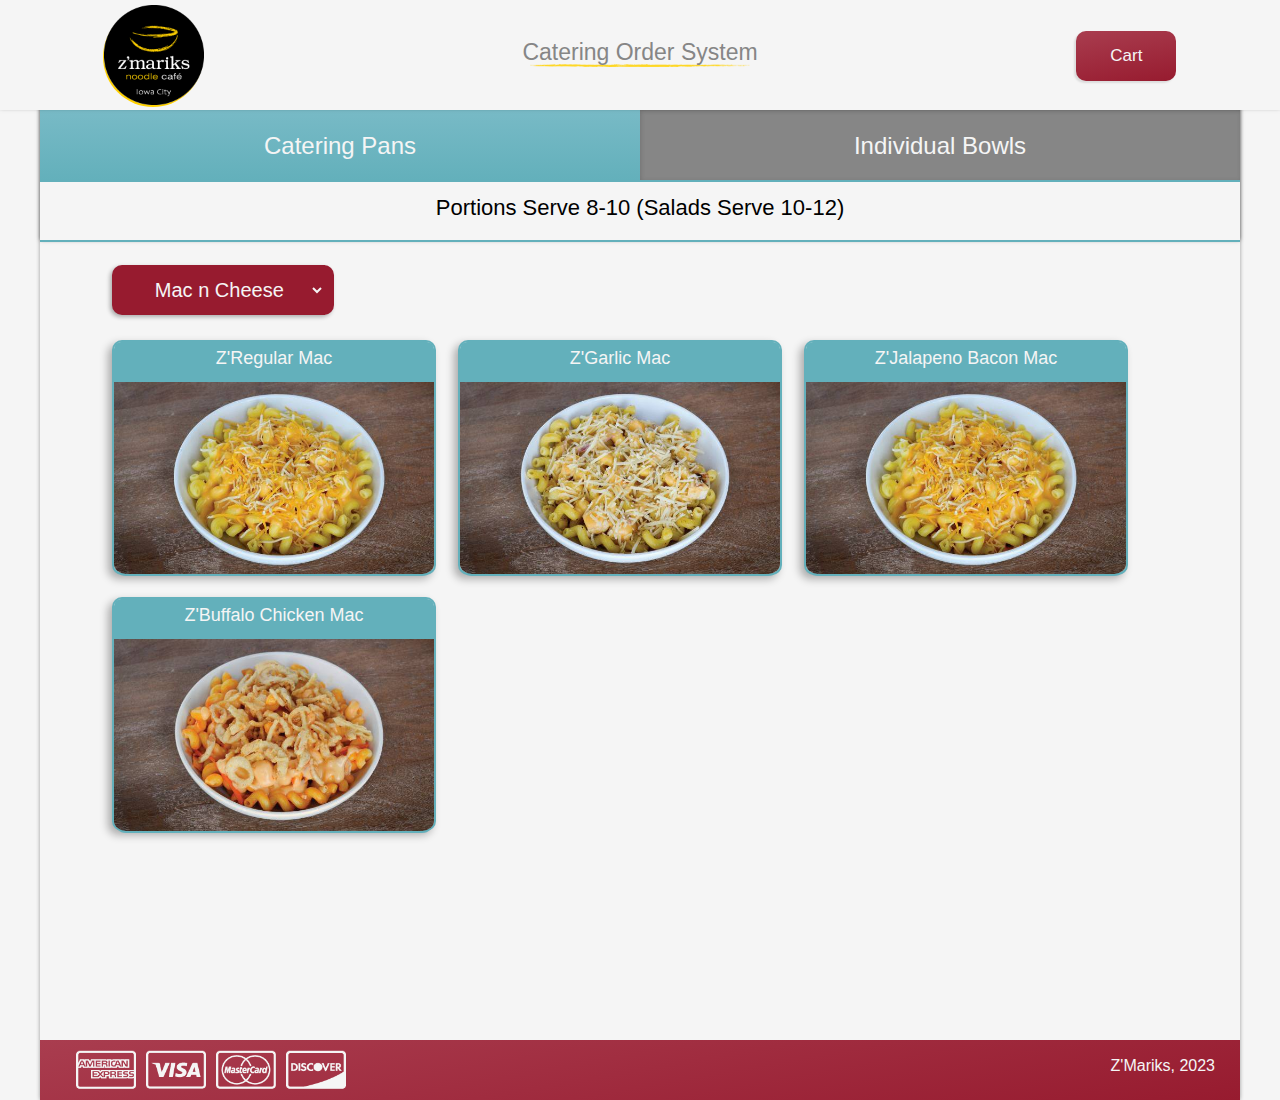
<file: pages/index.html>
<!DOCTYPE html>
<html lang="en">
<head>
    <meta charset="UTF-8">
    <meta http-equiv="X-UA-Compatible" content="IE=edge">
    <meta name="viewport" content="width=device-width, initial-scale=1.0">
    <title>Z'Mariks</title>
    <link rel="stylesheet" type="text/css" href="zmenu.css" />
</head>
<body>
    <div id="loadingScreen">
        <img src="assets/static/cavatappi.png" id="loadingNoodle">
    </div>
    
    <div class="mainHeader">
        <div id="logoShadow"></div>
        <img src="assets/static/zmarik-logo.png" id="zLogo">
        <img src="assets/static/paint.png" class="paintHeader">
        <h1 id="pageTitle">Catering Order System</h1>
        <button type="button" class="cart" id="cart">Cart</button>
    </div>

    <div id="popUpBack">
    </div>
    <div id="popUp">
        <p id="brotein">Would You Like to Add a Protein?</p>
        <select name="protein" value=none1 id="broteinDrop">
            <option class="broteinItem" value="none1">No Thanks</option>
            <option class="broteinItem" value=" with Chicken">Chicken</option>
            <option class="broteinItem" value=" with Tofu">Tofu</option>
            <option class="broteinItem" value=" with Shrimp">Shrimp</option>
            <option class="broteinItem" value=" with Meatballs">Meatballs</option>
            <option class="broteinItem" value=" with Bacon">Bacon</option>
            <option class="broteinItem" value=" with Gyro Meat">Gyro Meat</option>
        </select>
        <p id="showPrice1">+12.00</p>
        <p id="addInLabel">Any Additional Ingredients?</p>
        <div id="derp">
            <select name="addIns" value="none" class="addIns">
                <option class="addIn" value="none">No Thanks</option>
                <option class="foo" value="foo" disabled>Vegetable Options</option>
                <option class="addIn" value="Broccoli">Broccoli</option>
                <option class="addIn" value="Cabbage">Cabbage</option>
                <option class="addIn" value="Carrots" >Carrots</option>
                <option class="addIn" value="Cucumber">Cucumber</option>
                <option class="addIn" value="Diced Green Pepper">Diced Green Pepper</option>
                <option class="addIn" value="Green Onion">Green Onion</option>
                <option class="addIn" value="Jalapeno">Jalapeno</option>
                <option class="addIn" value="Mushrooms">Mushrooms</option>
                <option class="addIn" value="Red/Green Pepper Blend">Red/Green Pepper Blend</option>
                <option class="addIn" value="Red Cabbage">Red Cabbage</option>
                <option class="addIn" value="Red Onion">Red Onion</option>
                <option class="addIn" value="Snap Peas">Snap Peas</option>
                <option class="addIn" value="Tomato">Tomato</option>
                <option class="addIn" value="Zucchini">Zucchini</option>
                <option class="foo" value="foo" disabled>Cheese Options</option>
                <option class="addIn" value="Romano Cheese">Blue</option>
                <option class="addIn" value="Cheddar Cheese">Cheddar</option>
                <option class="addIn" value="Feta Cheese">Feta</option>
                <option class="addIn" value="Blue Cheese">Romano</option>
            </select>
            <p class="showPrice">5.00/each</p>
        </div>
        <button type="button" id="addIng"><img id="plusImg" src='assets/static/plusIcon.png'></button>
        <p id="mods">Special Requests?</p>
        <textarea type="textarea" id="mod" placeholder='i.e. (NO Carrot, Peanut Allergy)'></textarea>
        <p id="qtys">QTY</p>
        <input type="number" id="qty" value="1">
        <button type="button" id="contCart">Continue</button>
    </div>
    <div id="popUp2">
        <p id="brotein2">Which Protein?</p>
        <select name="protein2" value=Chicken id="broteinDrop2">
            <option class="broteinItem" value="Chicken">Chicken</option>
            <option class="broteinItem" value="Tofu">Tofu</option>
            <option class="broteinItem" value="Shrimp">Shrimp</option>
            <option class="broteinItem" value="Bacon">Bacon</option>
            <option class="broteinItem" value="Gyro Meat">Gyro Meat</option>
        </select>
        <p id="qtys2">QTY</p>
        <input type="number" id="qty2" value="1">
        <button type="button" id="contCartP">Continue</button>
    </div>
    <div id="popUp3">
        <p id="brotein3">Which Veggie?</p>
        <select name="protein2" value=Chicken id="broteinDrop3">
            <option class="broteinItem" value="Broccoli">Broccoli</option>
            <option class="broteinItem" value="Cabbage">Cabbage</option>
            <option class="broteinItem" value="Carrots">Carrots</option>
            <option class="broteinItem" value="Cucumber">Cucumber</option>
            <option class="broteinItem" value="Diced Green Pepper">Diced Green Pepper</option>
            <option class="broteinItem" value="Green Onion">Green Onion</option>
            <option class="broteinItem" value="Jalapeno">Jalapeno</option>
            <option class="broteinItem" value="Mushrooms">Mushrooms</option>
            <option class="broteinItem" value="Red/Green Pepper Blend">Red/Green Pepper Blend</option>
            <option class="broteinItem" value="Red Cabbage">Red Cabbage</option>
            <option class="broteinItem" value="Red Onion">Red Onion</option>
            <option class="broteinItem" value="Snap Peas">Snap Peas</option>
            <option class="broteinItem" value="Tomato">Tomato</option>
            <option class="broteinItem" value="Zucchini">Zucchini</option>
        </select>
        <p id="qtys3">QTY</p>
        <input type="number" id="qty3" value="1">
        <button type="button" id="contCartV">Continue</button>
    </div>
    

    <div id="pageWrapper">
    <div class="menuTabs home">
        <button type="button" class="menuSelect" id="catSelect">Catering Pans</button>
        <button type="button" class="menuSelect" id="bowlSelect">Individual Bowls</button>
        <p id="menuFeed">Portions Serve 8-10 (Salads Serve 10-12)</p>
        <p id="menuFeed1">Minimum $150 Total On Individual Bowl Orders</p>
    </div>

    <div class="productHeader">
        <!-- <label for="itemTypeCAT">Select Item Category</label> -->
        <select name="itemsCAT" value="macBowlz" class="itemTypeCAT" style="display: block">
            <option class="selectDrop" value="macBowlz">Mac n Cheese</option>
            <option class="selectDrop" value="noodleBowlz">Noodles</option>
            <option class="selectDrop" value="riceBowlz">Rice</option>
            <option class="selectDrop" value="saladBowlz">Salad</option>
            <option class="selectDrop" value="sides">Sides</option>
            <option class="selectDrop" value="dessert">Dessert</option>
        </select>
    </div>

    <div class="macWrapper">

        <div class="product">
            <p>Z'Regular Mac</p>
            <div class="cartDesc">Cavitappi pasta smothered in our trademark blend of melted cheeses, finished with cheddar jack cheese.</div>
            <button type="button" class="addCart" value="40.00Z'Regular Mac Pan">Add to Cart&#8230$40</button>
            <img src="assets/static/menuPhotos/macBowlz/mac.jpg" class="itemPhoto">
        </div>
        <div class="product">
            <p>Z'Garlic Mac</p>
            <div class="cartDesc">Chicken sautéed with garlic and red onion, finished with romano cheese.</div>
            <button type="button" class="addCart" value="49.00Z'Garlic Mac Pan">Add to Cart&#8230$49</button>
            <img src="assets/static/menuPhotos/macBowlz/garlicMac.jpg" class="itemPhoto">
        </div>
        <div class="product">
            <p>Z'Jalapeno Bacon Mac</p>
            <div class="cartDesc">Punch up the flavor with bacon and fresh jalapenos.</div>
            <button type="button" class="addCart" value="47.00Z'Jalapeno Bacon Mac Pan">Add to Cart&#8230$47</button>
            <img src="assets/static/menuPhotos/macBowlz/mac.jpg" class="itemPhoto">
        </div>
        <div class="product">
            <p>Z'Buffalo Chicken Mac</p>
            <div class="cartDesc">Buffalo sauce, bleu cheese crumbles, carrots and green onions, smothered in our cheese sauce, topped with crispy fried onions.</div>
            <button type="button" class="addCart" value="49.00Z'Buffalo Chicken Mac Pan">Add to Cart&#8230$49</button>
            <img src="assets/static/menuPhotos/macBowlz/buffMac.jpg" class="itemPhoto">
        </div>

    </div>

    <div class="noodleWrapper">

        <div class="product">
            <p>Z'Marinara</p>
            <div class="cartDesc">Penne pasta and our classic tomato sauce topped with romano cheese.</div>
            <button type="button" class="addCart" value="40.00Z'Marinara Pan">Add to Cart&#8230$40</button>
            <img src="assets/static/menuPhotos/noodleBowlz/marinara.jpg" class="itemPhoto">
        </div>
        <div class="product">
            <p>Z'Veggie Tuscana</p>
            <div class="cartDesc">Penne pasta sautéed with olive oil, tomatoes, red & green peppers, zucchini, red onions, spinach, fresh garlic and rosemary, accented with feta cheese.</div>
            <button type="button" class="addCart" value="45.00Z'Veggie Tuscana Pan">Add to Cart&#8230$45</button>
            <img src="assets/static/menuPhotos/noodleBowlz/veggieTuscana.jpg" class="itemPhoto">
        </div>
        <div class="product">
            <p>Z'Spicy Peanut</p>
            <div class="cartDesc">Rice stick noodles, broccoli, carrots, cabbage and roasted peanuts sautéed in our spicy peanut sauce, topped with cilantro.</div>
            <button type="button" class="addCart" value="45.00Z'Spicy Peanut Pan">Add to Cart&#8230$45</button>
            <img src="assets/static/menuPhotos/noodleBowlz/spicyPeanut.jpg" class="itemPhoto">
        </div>
        <div class="product">
            <p>Z'Pesto</p>
            <div class="cartDesc">Bowtie pasta sautéed with pesto sauce, fresh tomatoes and a hint of cream, finished with romano cheese.</div>
            <button type="button" class="addCart" value="45.00Z'Pesto Pan">Add to Cart&#8230$45</button>
            <img src="assets/static/menuPhotos/noodleBowlz/pesto.jpg" class="itemPhoto">
        </div>
        <div class="product">
            <p>Z'Alfredo</p>
            <div class="cartDesc">Fettuccine noodles smothered in our creamy alfredo sauce, sprinkled with romano cheese.</div>
            <button type="button" class="addCart" value="40.00Z'Alfredo Pan">Add to Cart&#8230$40</button>
            <img src="assets/static/menuPhotos/noodleBowlz/alfredo.jpg" class="itemPhoto">
        </div>
        <div class="product">
            <p>Z'Krith-A-Raki</p>
            <div class="cartDesc">Orzo noodles, broccoli and green onions sautéed in butter and fresh garlic, finished with romano cheese.</div>
            <button type="button" class="addCart" value="45.00Z'Krith-A-Raki Pan">Add to Cart&#8230$45</button>
            <img src="assets/static/menuPhotos/noodleBowlz/krithARaki.jpg" class="itemPhoto">
        </div>
        <div class="product">
            <p>Z'Udon</p>
            <div class="cartDesc">Japanese udon noodles stir-fried with broccoli, mushrooms & carrots in our spicy chili-garlic sauce, topped with cilantro.</div>
            <button type="button" class="addCart" value="45.00Z'Udon Pan">Add to Cart&#8230$45</button>
            <img src="assets/static/menuPhotos/noodleBowlz/udon.jpg" class="itemPhoto">
        </div>
        <div class="product">
            <p>Z'Buttered Penne</p>
            <div class="cartDesc">Penne pasta tossed with butter and topped with romano cheese.</div>
            <button type="button" class="addCart" value="40.00Z'Buttered Penne Pan">Add to Cart&#8230$40</button>
            <img src="assets/static/menuPhotos/noodleBowlz/penne.jpg" class="itemPhoto">
        </div>
        <div class="product">
            <p>Z'Lemon Saute</p>
            <div class="cartDesc">Our lemon-cream sauce with orzo noodles, zucchini and spinach, sprinkled with romano cheese.</div>
            <button type="button" class="addCart" value="45.00Z'Lemon Saute Pan">Add to Cart&#8230$45</button>
            <img src="assets/static/menuPhotos/noodleBowlz/lemonSaute.jpg" class="itemPhoto">
        </div>
        <div class="product">
            <p>Z'Mostaccioli</p>
            <div class="cartDesc">Sautéed garlic, white wine and cream with penne pasta, tomatoes, red onions, mushrooms and spinach, finished with romano cheese.</div>
            <button type="button" class="addCart" value="45.00Z'Mostaccioli Pan">Add to Cart&#8230$45</button>
            <img src="assets/static/menuPhotos/noodleBowlz/mostaccioli.jpg" class="itemPhoto">
        </div>

    </div>

    <div class="riceWrapper">

        <div class="product">
            <p>Z'Teriyaki</p>
            <div class="cartDesc">Broccoli, carrots, green onions and mushrooms sautéed in our teriyaki sauce, on a bed of cilantro-lime rice.</div>
            <button type="button" class="addCart" value="40.00Z'Teriyaki Pan">Add to Cart&#8230$40</button>
            <img src="assets/static/menuPhotos/riceBowlz/teriyaki.jpg" class="itemPhoto">
        </div>
        <div class="product">
            <p>Z'Fajita</p>
            <div class="cartDesc">Grilled chicken, red & green peppers and red onions sautéed in our zesty fajita sauce, on cilantro-lime rice, garnished with cheddar jack cheese and sour cream.</div>
            <button type="button" class="addCart" value="49.00Z'Fajita Pan">Add to Cart&#8230$49</button>
            <img src="assets/static/menuPhotos/riceBowlz/fajita.jpg" class="itemPhoto">
        </div>
        <div class="product">
            <p>Z'Thai Stir-Fry</p>
            <div class="cartDesc">Broccoli, carrots, snap peas and roasted peanuts sautéed in our spicy peanut sauce over a bed of cilantro-lime rice.</div>
            <button type="button" class="addCart" value="40.00Z'Thai Stir-Fry Pan">Add to Cart&#8230$40</button>
            <img src="assets/static/menuPhotos/riceBowlz/thaiStirFry.jpg" class="itemPhoto">
        </div>

    </div>

    <div class="saladWrapper">

        <div class="product">
            <p>Z'Greek</p>
            <div class="cartDesc">Romaine lettuce, tomatoes, cucumbers, red onions & green peppers tossed w/our trademark greek vinaigrette, feta cheese, kalamata olives and pepperoncinis.</div>
            <button type="button" class="addCart" value="40.00Z'Greek Pan">Add to Cart&#8230$40</button>
            <img src="assets/static/menuPhotos/saladBowlz/greek.jpg" class="itemPhoto">
        </div>
        <div class="product">
            <p>Z'Caesar</p>
            <div class="cartDesc">Our creamy caesar dressing tossed with crisp romaine, croutons and romano cheese.</div>
            <button type="button" class="addCart" value="38.00Z'Caesar Pan">Add to Cart&#8230$38</button>
            <img src="assets/static/menuPhotos/saladBowlz/caesar.jpg" class="itemPhoto">
        </div>
        <div class="product">
            <p>Z'House Salad</p>
            <div class="cartDesc">Romaine lettuce, tomatoes, cucumbers, cheddar jack cheese and croutons, served with your choice of ranch, creamy cashew or balsamic vinaigrette.</div>
            <button type="button" class="addCart" value="40.00Z'House Salad Pan">Add to Cart&#8230$40</button>
            <img src="assets/static/menuPhotos/saladBowlz/garden.jpg" class="itemPhoto">
        </div>
        <div class="product">
            <p>Z'Thai Chicken</p>
            <div class="cartDesc">Grilled chicken, red cabbage, carrots and tomatoes on romaine, topped with crushed peanuts and cilantro, with our signature cashew dressing.</div>
            <button type="button" class="addCart" value="45.00Z'Thai Chicken Pan">Add to Cart&#8230$45</button>
        </div>
        <div class="product">
            <p>Z'Asian Chicken</p>
            <div class="cartDesc">Bowtie pasta, spinach, grilled chicken, green onions and dried cranberries tossed with our asian vinaigrette, topped with mandarin oranges and wonton strips.</div>
            <button type="button" class="addCart" value="45.00Z'Asian Chicken Pan">Add to Cart&#8230$45</button>
            <img src="assets/static/menuPhotos/saladBowlz/asian.jpg" class="itemPhoto">
        </div>

    </div>

    <div class="sides">

        <div class="product">
            <p>Protein</p>
            <div class="cartDesc">Enjoy a side of Chicken, Shrimp, Tofu, Meatballs, Bacon, or Gyro Meat.</div>
            <button type="button" class="addCart" value="12.00Catering Side of ">Add to Cart&#8230$12</button>
        </div>
        <div class="product">
            <p>Fresh Veggies</p>
            <div class="cartDesc">Choose from one of our many vegetable options.</div>
            <button type="button" class="addCart" value="05.00Catering Side of ">Add to Cart&#8230$5</button>
        </div>
        <div class="product">
            <p>Fresh Bread Platter</p>
            <div class="cartDesc">Enjoy 20 portions of our fresh bread with butter.</div>
            <button type="button" class="addCart" value="10.00Fresh Bread Platter">Add to Cart&#8230$10</button>
            <img src="assets/static/menuPhotos/sides/bread.jpg" class="itemPhoto toast">
        </div>
        <div class="product">
            <p>Pita & Tzatziki Platter</p>
            <div class="cartDesc">The Greek blooming onion! Indulge in our house made tzatziki with fresh pita bread.</div>
            <button type="button" class="addCart" value="18.00Pita & Tzatziki Platter">Add to Cart&#8230$18</button>
            <img src="assets/static/menuPhotos/sides/pita.jpg" class="itemPhoto toast">
        </div>

    </div>
    
    <div class="dessert">

        <div class="product">
            <p>Scotcharoo Platter</p>
            <div class="cartDesc">Share our signature sweet treat divided into individual portions.</div>
            <button type="button" class="addCart" value="16.00Scotcharoo Platter">Add to Cart&#8230$16</button>
            <img src="assets/static/menuPhotos/dessert/scotcharoo.jpg" class="itemPhoto scotch">
        </div>

    </div>

    <div class="productHeader">
        <!-- <label for="itemTypeCAT">Select Item Category</label> -->
        <select name="itemsCAT" value="macBowlz" class="itemTypeCAT" style="display: block">
            <option class="selectDrop" value="macBowlz">Mac n Cheese</option>
            <option class="selectDrop" value="noodleBowlz">Noodles</option>
            <option class="selectDrop" value="riceBowlz">Rice</option>
            <option class="selectDrop" value="saladBowlz">Salad</option>
        </select>
    </div>

    <div class="macWrapper">

        <div class="product">
            <p>Z'Regular Mac</p>
            <div class="cartDesc">Cavitappi pasta smothered in our trademark blend of melted cheeses, finished with cheddar jack cheese.</div>
            <button type="button" class="addCart" value="06.99Z'Regular Mac Bowl">Add to Cart</button>
            <img src="assets/static/menuPhotos/macBowlz/mac.jpg" class="itemPhoto">
        </div>
        <div class="product">
            <p>Z'Garlic Mac</p>
            <div class="cartDesc">Chicken sautéed with garlic and red onion, finished with romano cheese.</div>
            <button type="button" class="addCart" value="09.99Z'Garlic Mac Bowl">Add to Cart</button>
            <img src="assets/static/menuPhotos/macBowlz/garlicMac.jpg" class="itemPhoto">
        </div>
        <div class="product">
            <p>Z'Jalapeno Bacon Mac</p>
            <div class="cartDesc">Punch up the flavor with bacon and fresh jalapenos.</div>
            <button type="button" class="addCart" value="09.99Z'Jalapeno Bacon Mac Bowl">Add to Cart</button>
            <img src="assets/static/menuPhotos/macBowlz/mac.jpg" class="itemPhoto">
        </div>
        <div class="product">
            <p>Z'Buffalo Chicken Mac</p>
            <div class="cartDesc">Buffalo sauce, bleu cheese crumbles, carrots and green onions, smothered in our cheese sauce, topped with crispy fried onions.</div>
            <button type="button" class="addCart" value="09.99Z'Buffalo Chicken Mac Bowl">Add to Cart</button>
            <img src="assets/static/menuPhotos/macBowlz/buffMac.jpg" class="itemPhoto">
        </div>

    </div>

    <div class="noodleWrapper">

        <div class="product">
            <p>Z'Marinara</p>
            <div class="cartDesc">Penne pasta and our classic tomato sauce topped with romano cheese.</div>
            <button type="button" class="addCart" value="06.99Z'Marinara Bowl">Add to Cart</button>
            <img src="assets/static/menuPhotos/noodleBowlz/marinara.jpg" class="itemPhoto">
        </div>
        <div class="product">
            <p>Z'Veggie Tuscana</p>
            <div class="cartDesc">Penne pasta sautéed with olive oil, tomatoes, red & green peppers, zucchini, red onions, spinach, fresh garlic and rosemary, accented with feta cheese.</div>
            <button type="button" class="addCart" value="07.49Z'Veggie Tuscana Bowl">Add to Cart</button>
            <img src="assets/static/menuPhotos/noodleBowlz/veggieTuscana.jpg" class="itemPhoto">
        </div>
        <div class="product">
            <p>Z'Spicy Peanut</p>
            <div class="cartDesc">Rice stick noodles, broccoli, carrots, cabbage and roasted peanuts sautéed in our spicy peanut sauce, topped with cilantro.</div>
            <button type="button" class="addCart" value="07.49Z'Spicy Peanut Bowl">Add to Cart</button>
            <img src="assets/static/menuPhotos/noodleBowlz/spicyPeanut.jpg" class="itemPhoto">
        </div>
        <div class="product">
            <p>Z'Pesto</p>
            <div class="cartDesc">Bowtie pasta sautéed with pesto sauce, fresh tomatoes and a hint of cream, finished with romano cheese.</div>
            <button type="button" class="addCart" value="07.49Z'Pesto Bowl">Add to Cart</button>
            <img src="assets/static/menuPhotos/noodleBowlz/pesto.jpg" class="itemPhoto">
        </div>
        <div class="product">
            <p>Z'Alfredo</p>
            <div class="cartDesc">Fettuccine noodles smothered in our creamy alfredo sauce, sprinkled with romano cheese.</div>
            <button type="button" class="addCart" value="06.99Z'Alfredo Bowl">Add to Cart</button>
            <img src="assets/static/menuPhotos/noodleBowlz/alfredo.jpg" class="itemPhoto">
        </div>
        <div class="product">
            <p>Z'Krith-A-Raki</p>
            <div class="cartDesc">Orzo noodles, broccoli and green onions sautéed in butter and fresh garlic, finished with romano cheese.</div>
            <button type="button" class="addCart" value="07.49Z'Krith-A-Raki Bowl">Add to Cart</button>
            <img src="assets/static/menuPhotos/noodleBowlz/krithARaki.jpg" class="itemPhoto">
        </div>
        <div class="product">
            <p>Z'Udon</p>
            <div class="cartDesc">Japanese udon noodles stir-fried with broccoli, mushrooms & carrots in our spicy chili-garlic sauce, topped with cilantro.</div>
            <button type="button" class="addCart" value="07.49Z'Udon Bowl">Add to Cart</button>
            <img src="assets/static/menuPhotos/noodleBowlz/udon.jpg" class="itemPhoto">
        </div>
        <div class="product">
            <p>Z'Buttered Penne</p>
            <div class="cartDesc">Penne pasta tossed with butter and topped with romano cheese.</div>
            <button type="button" class="addCart" value="06.99Z'Buttered Penne Bowl">Add to Cart</button>
            <img src="assets/static/menuPhotos/noodleBowlz/penne.jpg" class="itemPhoto">
        </div>
        <div class="product">
            <p>Z'Lemon Saute</p>
            <div class="cartDesc">Our lemon-cream sauce with orzo noodles, zucchini and spinach, sprinkled with romano cheese.</div>
            <button type="button" class="addCart" value="07.49Z'Lemon Saute Bowl">Add to Cart</button>
            <img src="assets/static/menuPhotos/noodleBowlz/lemonSaute.jpg" class="itemPhoto">
        </div>
        <div class="product">
            <p>Z'Mostaccioli</p>
            <div class="cartDesc">Sautéed garlic, white wine and cream with penne pasta, tomatoes, red onions, mushrooms and spinach, finished with romano cheese.</div>
            <button type="button" class="addCart" value="07.49Z'Mostaccioli Bowl">Add to Cart</button>
            <img src="assets/static/menuPhotos/noodleBowlz/mostaccioli.jpg" class="itemPhoto">
        </div>

    </div>

    <div class="riceWrapper">

        <div class="product">
            <p>Z'Teriyaki</p>
            <div class="cartDesc">Broccoli, carrots, green onions and mushrooms sautéed in our teriyaki sauce, on a bed of cilantro-lime rice.</div>
            <button type="button" class="addCart" value="07.49Z'Teriyaki Bowl">Add to Cart</button>
            <img src="assets/static/menuPhotos/riceBowlz/teriyaki.jpg" class="itemPhoto">
        </div>
        <div class="product">
            <p>Z'Fajita</p>
            <div class="cartDesc">Grilled chicken, red & green peppers and red onions sautéed in our zesty fajita sauce, on cilantro-lime rice, garnished with cheddar jack cheese and sour cream.</div>
            <button type="button" class="addCart" value="09.99Z'Fajita Bowl">Add to Cart</button>
            <img src="assets/static/menuPhotos/riceBowlz/fajita.jpg" class="itemPhoto">
        </div>
        <div class="product">
            <p>Z'Thai Stir-Fry</p>
            <div class="cartDesc">Broccoli, carrots, snap peas and roasted peanuts sautéed in our spicy peanut sauce over a bed of cilantro-lime rice.</div>
            <button type="button" class="addCart" value="09.99Z'Thai Stir-Fry Bowl">Add to Cart</button>
            <img src="assets/static/menuPhotos/riceBowlz/thaiStirFry.jpg" class="itemPhoto">
        </div>

    </div>

    <div class="saladWrapper">

        <div class="product">
            <p>Z'Greek</p>
            <div class="cartDesc">Romaine lettuce, tomatoes, cucumbers, red onions & green peppers tossed w/our trademark greek vinaigrette, feta cheese, kalamata olives and pepperoncinis.</div>
            <button type="button" class="addCart" value="06.79Z'Greek Bowl">Add to Cart</button>
            <img src="assets/static/menuPhotos/saladBowlz/greek.jpg" class="itemPhoto">
        </div>
        <div class="product">
            <p>Z'Caesar</p>
            <div class="cartDesc">Our creamy caesar dressing tossed with crisp romaine, croutons and romano cheese.</div>
            <button type="button" class="addCart" value="06.79Z'Caesar Bowl">Add to Cart</button>
            <img src="assets/static/menuPhotos/saladBowlz/caesar.jpg" class="itemPhoto">
        </div>
        <div class="product">
            <p>Z'Garden Salad</p>
            <div class="cartDesc">Romaine lettuce, tomatoes, cucumbers, cheddar jack cheese and croutons, served with your choice of ranch, creamy cashew or balsamic vinaigrette.</div>
            <button type="button" class="addCart" value="06.79Z'Garden Salad Bowl">Add to Cart</button>
            <img src="assets/static/menuPhotos/saladBowlz/garden.jpg" class="itemPhoto">
        </div>
        <div class="product">
            <p>Z'Thai Chicken</p>
            <div class="cartDesc">Grilled chicken, red cabbage, carrots and tomatoes on romaine, topped with crushed peanuts and cilantro, with our signature cashew dressing.</div>
            <button type="button" class="addCart" value="09.49Z'Thai Chicken Bowl">Add to Cart</button>
        </div>
        <div class="product">
            <p>Z'Asian Chicken</p>
            <div class="cartDesc">Bowtie pasta, spinach, grilled chicken, green onions and dried cranberries tossed with our asian vinaigrette, topped with mandarin oranges and wonton strips.</div>
            <button type="button" class="addCart" value="09.49Z'Asian Chicken Bowl">Add to Cart</button>
            <img src="assets/static/menuPhotos/saladBowlz/asian.jpg" class="itemPhoto">
        </div>

    </div>

    <div id="myFooter">
        <img id='amex' src="assets/static/amex.png">
        <img id='visa' src="assets/static/visa.png">
        <img id='mastercard' src="assets/static/mastercard.png">
        <img id='discover' src="assets/static/discover.png">
        <p id="copyright">Z'Mariks, 2023</p>
    </div>

    </div>



    <script src = "zmenu.js"></script>
</body>
</html>
</file>
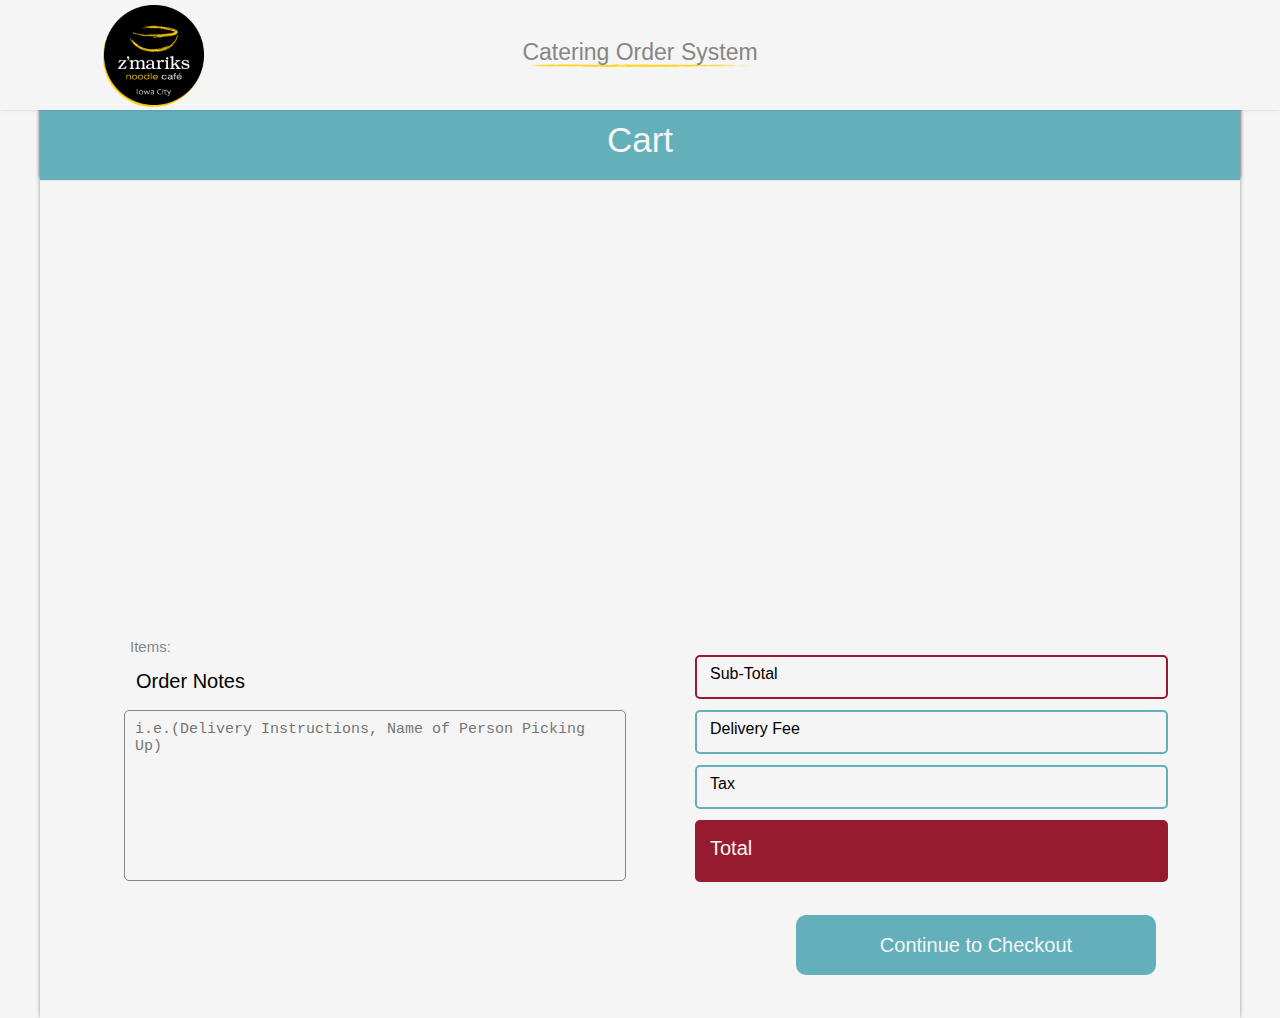
<file: pages/cart-page/cart.html>
<!DOCTYPE html>
<html lang="en">
<head>
    <meta charset="UTF-8">
    <meta http-equiv="X-UA-Compatible" content="IE=edge">
    <meta name="viewport" content="width=device-width, initial-scale=1.0">
    <title>Z'Mariks</title>
    <link rel="stylesheet" type="text/css" href="../zmenu.css" />
    <link type="text/css" rel="stylesheet" href="https://api.mqcdn.com/sdk/place-search-js/v1.0.0/place-search.css"/>
    <link rel="stylesheet" type="text/css" href="zcart.css" />
    <script src="https://api.mqcdn.com/sdk/place-search-js/v1.0.0/place-search.js"></script>
</head>
<body>
    <div id="loadingScreen">
        <img src="../assets/static/cavatappi.png" id="loadingNoodle">
    </div>
    
    <div class="mainHeader">
        <div id="logoShadow"></div>
        <img src="../assets/static/zmarik-logo.png" id="zLogo">
        <img src="../assets/static/paint.png" class="paintHeader">
        <h1>Catering Order System</h1>
    </div>

    <div class="emptyCartWrapper" id="emptyCartWrapper">
        <p>Empty</p>
    </div>

    <div id="pageWrapper">

        <div class="menuTabs">
            <p>Cart</p>
        </div>

        <div class="methodWrapper" id="methodWrapper" class="methodWrapper">
            <div class="itemMethod" id="itemMethod">
                <p id="selectMeth">Select Order Method</p>
                <button type="button" class="pickup" id="pickup">Pickup</button>
                <button type="button" class="delivery" id="delivery">Delivery</button>
                <input type="date" id="dateValue">
                <p class="storeHours">*Please enter a time between our store hours of 10:30 AM - 8:00 PM</p>
                <p class="storeHours">*Please enter a date at least two days from now</p>
                <input type="time" class="timeValue" id="timeValue" min="10:30:00" value="12:00:00" max="20:00:00">
                <input type="search" id="place-search-input" placeholder="Delivery Address..." disabled>
                <img src="../assets/static/locationPin.png" id="locationPin">
            </div>
        </div>
        <div id="utensil">
            <p id="utensilHeader">Include:</p>
            <button type="button" id="plates">Plates</button>
            <button type="button" id="silverware">Silverware</button>
            <button type="button" id="napkins">Napkins</button>
            <button type="button" id="servingUtensils">Serving Utensils</button>
        </div>
        <div class="itemWrapper" id="itemWrapper1">
            
        </div>
        <div class="totalWrapper" id="totalWrapper">
            <p id="itemCountDisplay">Items:</p>
            <label id="orderNotesLabel" for="orderNotes">Order Notes</label>
            <textarea name="orderNotes" id="orderNotes" col="20" row="5" placeholder="i.e.(Delivery Instructions, Name of Person Picking Up)"></textarea>
            <div class="checkoutTotals" style="border-color: #971b2f; background-color: whitesmoke; color: black">Sub-Total 
                <p id="subTotal" style="color: black"></p>
            </div>
            <div class="checkoutTotals" style="margin-top:110px">Tax 
                <p id="tax"></p>
            </div>
            <div class="checkoutTotals" style="margin-top:55px">Delivery Fee 
                <p id="deliveryFee"></p>
            </div>
            <div class="checkoutTotals" style="font-size: 20px; margin-top:165px; height: 43px; padding-top: 15px; color: whitesmoke; border-color: #971b2f; background-color: #971b2f;">Total
                <p id="total" style="right: 14px; font-size: 25px; color: whitesmoke; font-weight: bold; top: 43px;"></p>
            </div>
            <button type="button" class="continue" id="continue">Continue to Checkout</button>
        </div>
    </div>

    <script src = "cart.js"></script>
</body>
</html>
</file>
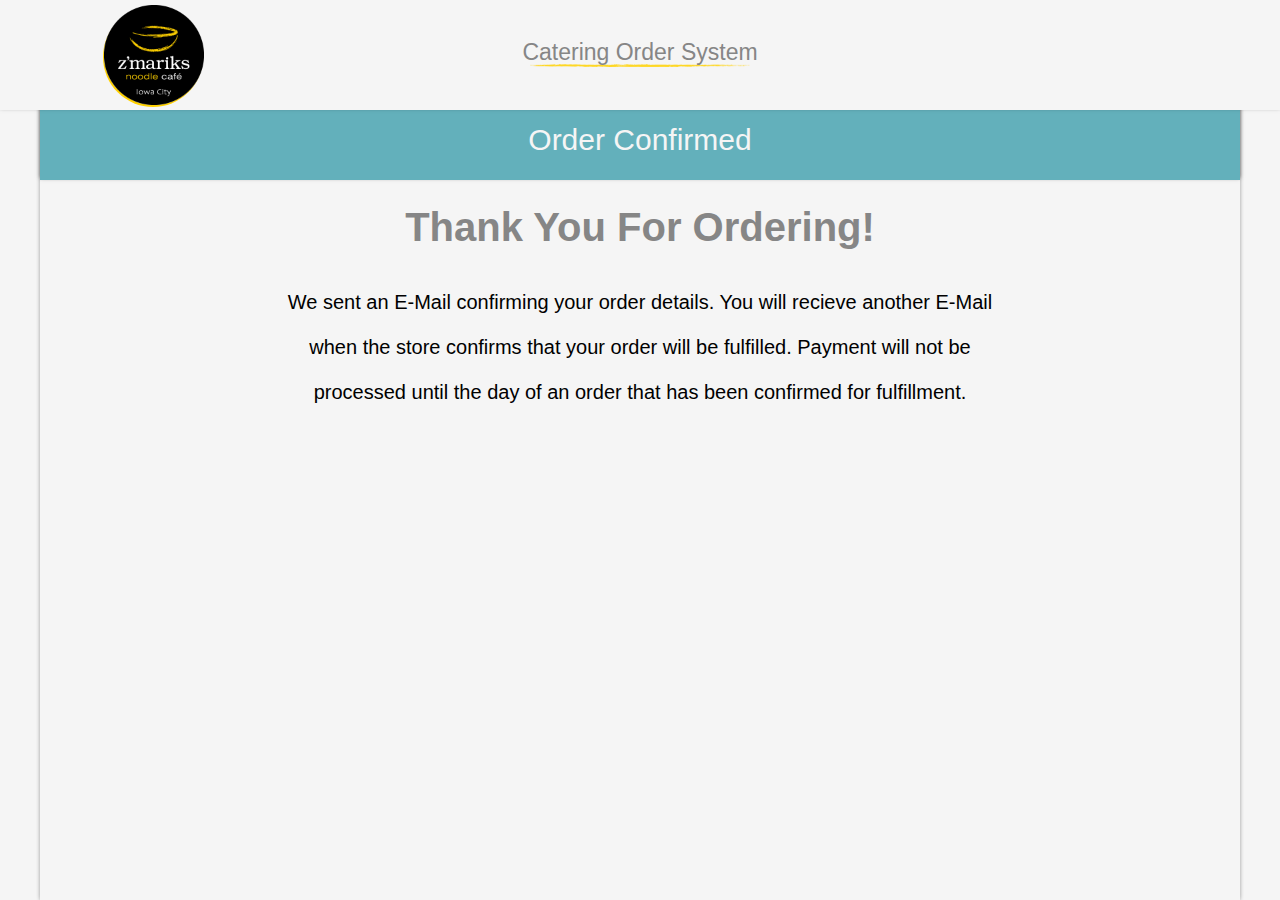
<file: pages/orderConfirmation-page/confirmed.html>
<!DOCTYPE html>
<html lang="en">
<head>
    <meta charset="UTF-8">
    <meta http-equiv="X-UA-Compatible" content="IE=edge">
    <meta name="viewport" content="width=device-width, initial-scale=1.0">
    <title>Z'Mariks</title>
    <link rel="stylesheet" type="text/css" href="../zmenu.css" />
    <link rel="stylesheet" type="text/css" href="confirmed.css" />
</head>
<body>
    <div id="loadingScreen">
        <img src="../assets/static/cavatappi.png" id="loadingNoodle">
    </div>
    
    <div class="mainHeader">
        <div id="logoShadow"></div>
        <img src="../assets/static/zmarik-logo.png" id="zLogo">
        <img src="../assets/static/paint.png" class="paintHeader">
        <h1>Catering Order System</h1>
    </div>

    <div id="pageWrapper">

        <div class="menuTabs">
            <p>Order Confirmed</p>
        </div>

        <p id="thanks">Thank You For Ordering!</p>
        <p id="now">We sent an E-Mail confirming your order details. You will recieve another E-Mail when the store confirms that your order will be fulfilled. Payment will not be processed until the day of an order that has been confirmed for fulfillment.</p>
    
    </div>

    <script src = "confirmed.js"></script>
</body>
</html>
</file>
<file: pages/zmenu.css>
* {
    margin: 0px;
    padding: 0px;
    }

body {
    background-color: whitesmoke;
    font-family: 'Segoe UI', Tahoma, Geneva, Verdana, sans-serif;
}

.mainHeader {
    top: 0;
    position: absolute;
    width: 100%;
    margin-top: 0px;
    left: 0;
    background-color: whitesmoke;
    height: 110px;
    z-index: 3;
    box-shadow: 0 -2px 4px 0 rgba(0, 0, 0, 0.500);
}

#pageWrapper {
    min-height: calc(100% - 100px);
    height: auto;
    position: absolute;
    box-shadow: 0 -2px 4px 0 rgba(0, 0, 0, 0.200), 0 2px 4px 0 rgba(0, 0, 0, 0.200);
    background-color: whitesmoke;
    z-index: 1;
    width: 100%;
    transform: translate(-50%, 0);
    left: 50%;
    max-width: 1200px;
    top: 100px;
    margin-bottom: 0;
    padding-bottom: 0;
}

#loadingScreen {
    position: fixed;
    width: 100%;
    height: 100%;
    background-image: linear-gradient(180deg, #78bac6, #63b0bb);
    z-index: 5;
    display: block;
}


#loadingScreen img {
    position: absolute;
    left: 0;
    top: 41%;
    left: 0;
    right: 0;
    margin: auto;
    width: 25%;
    max-width: 200px;
}

@media only screen and (max-width: 585px) {

    #zLogo {
        position: absolute;
        height: 100px;
        top: 5px;
        transform: translate(-50%, 0%);
        left: 12%;
        display: none;
    }
    
    #logoShadow {
        position: absolute;
        border-radius: 50%;
        background-color: none;
        width: 100px;
        height: 100px;
        top: 5px;
        transform: translate(-50%, 0%);
        left: 12%;
        box-shadow: -1px 2px #ffd100;
        display: none;
    }

    .mainHeader h1 {
        color: #868686;
        position: absolute;
        transform: translate(-50%, -60%);
        top: 50%;
        left: 32%;
        font-size: 17px;
        font-weight: lighter;
    }
    
    .paintHeader {
        position: absolute;
        transform: translate(-50%,0);
        top: 57.5%;
        left: 32.5%;
        width: 172px;
    
    }

    .cart {
        background-image: linear-gradient(350deg, #971b2f, #a93d4f);
        color: whitesmoke;
        position: absolute;
        height: 45px;
        width: 90px;
        right: 20%;
        transform: translate(50%, -50%);
        top: 50%;
        border-radius: 10px;
        border: none;
        font-size: 15px;
        z-index: 4;
        box-shadow: -2px 2px 2px 0 rgba(0, 0, 0, 0.100);
    }
    
    .cart:hover {
        background-image: linear-gradient(150deg, #971b2f, #c66575);
        color: whitesmoke;
        /* border: 2px solid #971b2f; */
        cursor: pointer;
    }

    #catSelect {
        background-image: linear-gradient(180deg, #78bac6, #63b0bb);
        left: 25%;
        font-size: 20px;
        background-color: none;
        box-shadow: none;
    }
    
    #bowlSelect {
        background-color: #868686;
        left: 75%;
        box-shadow: inset 1px 1px 4px rgba(0, 0, 0, 0.150);
        font-size: 20px;
        background-image: none;
    }

    #menuFeed {
        position: absolute;
        transform: translate(-50%, 0);
        left: 50%;
        margin-top: 82px;
        font-size: 18px;
        color: black;
        background-color: whitesmoke;
        width: calc(100% - 0px);
        height: 42px;
        text-align: center;
        padding-top: 16px;
        display: block;
    }

    #menuFeed1 {
        position: absolute;
        transform: translate(-50%, 0);
        left: 50%;
        margin-top: 82px;
        font-size: 17px;
        color: black;
        background-color: whitesmoke;
        width: calc(100% - 0px);
        height: 42px;
        text-align: center;
        padding-top: 16px;
        display: none;
    }

    .productHeader {
        position: absolute;
        transform: translate(-50%, 0);
        left: 50%;
        width: 320px;
        background-color: #971b2f;
        color: white;
        height: 45px;
        top: 165px;
        margin-bottom: 16px;
        border-radius: 10px;
        z-index: 4;
        box-shadow: -2px 2px 4px 0 rgba(0, 0, 0, 0.300);
        display: none;
    }

    .itemTypeCAT {
        position: absolute;
        width: 304px;
        transform: translate(-50%,0);
        left: 50%;
        height: 45px;
        text-align: center;
        background-color: #971b2f;
        border: none;
        border-radius: 10px;
        font-size: 20px;
        padding-top: 9px;
        padding-bottom: 9px;
        color: whitesmoke;
        padding-left: 18px;
        display: none;
    }

    .product {
        margin-top: 22px;
        margin-right: 0px;
        width: 320px;
        height: 230.5px;
        background-color: whitesmoke;
        border: 2px solid #63b0bb;
        float: left;
        border-radius: 10px;
        align-self: center;
        z-index: 1;
        box-shadow: -4px 4px 8px 0 rgba(0, 0, 0, 0.300);
    }

    .product p {
        position: relative;
        width: 100%;
        height: 36px;
        top: 0;
        padding-top: 6px;
        color: whitesmoke;
        background-color: #63b0bb;
        text-align: center;
        border-top-left-radius: 7px;
        border-top-right-radius: 7px;
        font-size: 18px;
    }

    .addCart {
        position: relative;
        width: 100%;
        height: 50px;
        top: -3px;
        background-color: #63afbbdc;
        background-image: none;
        border: none;
        text-decoration: none;
        opacity: 0;
        border-bottom-left-radius: 7px;
        border-bottom-right-radius: 7px;
        z-index: 2;
        color: whitesmoke;
        font-size: 18px;
        cursor: pointer;
    }
    
    .cartDesc {
        position: relative;
        width: 300px;
        height: 133px;
        top: -3px;
        background-color: #868686b8;
        border: none;
        text-decoration: none;
        opacity: 0;
        z-index: 2;
        color: whitesmoke;
        font-size: 19px;
        padding-left: 10px;
        padding-right: 10px;
        text-align: center;
        padding-top: 10px;
    }

    .itemPhoto {
        position: relative;
        transform: translate(0,-195px);
        left: 0;
        width: 100%;
        border-bottom-left-radius: 12px;
        border-bottom-right-radius: 12px;
        z-index: 0;
        border-bottom: 2px solid #63b0bb;
    }
    
    .toast {
        width: 100%;
        height: 192px;
    }
    
    .scotch {
        overflow: hidden;
        height: 192px;
        object-fit: cover;
    }
    
    #cateringFeed {
        position: absolute;
        top: 165px;
        width: 350px;
        height: 40px;
        left: 6%;
        font-size: 18px;
        color: whitesmoke;
        background-color: #868686;
        border-radius: 10px;
        padding-top: 10px;
        z-index: 1;
        text-align: center;
    }

    .macWrapper {
        display: inline-table;
        height: auto;
        position: absolute;
        top: 212px;
        z-index: 2;
        max-width: 1200px;
        background-color: whitesmoke;
        width: 320px;
        /* padding-left: 6%; */
        transform: translate(-50%, 0);
        left: 50%;
        display: none;
    }

    .noodleWrapper {
        display: none;
        height: auto;
        position: absolute;
        top: 212px;
        z-index: 2;
        max-width: 1200px;
        background-color: whitesmoke;
        width: 320px;
        /* padding-left: 6%; */
        transform: translate(-50%, 0);
        left: 50%;
    }
    
    .riceWrapper {
        display: none;
        height: auto;
        position: absolute;
        top: 212px;
        z-index: 2;
        max-width: 1200px;
        background-color: whitesmoke;
        width: 320px;
        /* padding-left: 6%; */
        transform: translate(-50%, 0);
        left: 50%;
    }
    
    .saladWrapper {
        display: none;
        height: auto;
        position: absolute;
        top: 212px;
        z-index: 2;
        max-width: 1200px;
        background-color: whitesmoke;
        width: 320px;
        /* padding-left: 6%; */
        transform: translate(-50%, 0);
        left: 50%;
    }
    
    .sides {
        display: none;
        height: auto;
        position: absolute;
        top: 212px;
        z-index: 2;
        max-width: 1200px;
        background-color: whitesmoke;
        width: 320px;
        /* padding-left: 6%; */
        transform: translate(-50%, 0);
        left: 50%;
    }
    
    .dessert {
        display: none;
        height: auto;
        position: absolute;
        top: 212px;
        z-index: 2;
        max-width: 1200px;
        background-color: whitesmoke;
        width: 320px;
        /* padding-left: 6%; */
        transform: translate(-50%, 0);
        left: 50%;
    }

    #amex {
        position: absolute;
        transform: translate(0,-50%);
        top: 50%;
        left: 3%;
        width: 9%;
    }

    #visa {
        position: absolute;
        transform: translate(0,-50%);
        top: 50%;
        left: calc(12% + 10px);
        width: 9%;
    }

    #mastercard {
        position: absolute;
        transform: translate(0,-50%);
        top: 50%;
        left: calc(21% + 20px);
        width: 9%;
    }

    #discover {
        position: absolute;
        transform: translate(0,-50%);
        top: 50%;
        left: calc(30% + 30px);
        width: 9%;
    }

}

@media only screen and (min-width: 585px) and (max-width: 768px) {

    #zLogo {
        position: absolute;
        height: 100px;
        top: 5px;
        transform: translate(-50%, 0%);
        left: 12%;
    }
    
    #logoShadow {
        position: absolute;
        border-radius: 50%;
        background-color: none;
        width: 100px;
        height: 100px;
        top: 5px;
        transform: translate(-50%, 0%);
        left: 12%;
        box-shadow: -1px 2px #ffd100;
    }

    .mainHeader h1 {
        color: #868686;
        position: absolute;
        transform: translate(-50%, -60%);
        top: 50%;
        left: 50%;
        font-size: 23px;
        font-weight: lighter;
    }
    
    .paintHeader {
        position: absolute;
        transform: translate(-50%,0);
        top: 58%;
        left: 50%;
        width: 220px;
    
    }

    .cart {
        background-image: linear-gradient(350deg, #971b2f, #a93d4f);
        color: whitesmoke;
        position: absolute;
        height: 50px;
        width: 100px;
        right: 12%;
        transform: translate(50%, -50%);
        top: 51%;
        border-radius: 10px;
        border: none;
        font-size: 17px;
        box-shadow: -2px 2px 2px 0 rgba(0, 0, 0, 0.100);
    }
    
    .cart:hover {
        background-image: linear-gradient(150deg, #971b2f, #c66575);
        color: whitesmoke;
        /* border: 2px solid #971b2f; */
        cursor: pointer;
    }

    #catSelect {
        background-image: linear-gradient(180deg, #78bac6, #63b0bb);
        left: 25%;
        background-color: none;
        box-shadow: none;
    }
    
    #bowlSelect {
        background-color: #868686;
        left: 75%;
        box-shadow: inset 1px 1px 4px rgba(0, 0, 0, 0.150);
        background-image: none;
    }

    #menuFeed {
        position: absolute;
        transform: translate(-50%, 0);
        left: 50%;
        margin-top: 82px;
        font-size: 22px;
        color: black;
        background-color: whitesmoke;
        width: calc(100% - 0px);
        height: 45px;
        text-align: center;
        padding-top: 13px;
        display: block;
    }

    #menuFeed1 {
        position: absolute;
        transform: translate(-50%, 0);
        left: 50%;
        margin-top: 82px;
        font-size: 22px;
        color: black;
        background-color: whitesmoke;
        width: calc(100% - 0px);
        height: 45px;
        text-align: center;
        padding-top: 13px;
        display: none;
    }

    .productHeader {
        position: absolute;
        left: 6%;
        width: 212px;
        padding-right: 10px;
        background-color: #971b2f;
        color: white;
        height: 50px;
        top: 165px;
        margin-bottom: 16px;
        border-radius: 10px;
        z-index: 4;
        box-shadow: -2px 2px 4px 0 rgba(0, 0, 0, 0.300);
        display: none;
    }

    .itemTypeCAT {
        position: absolute;
        width: 200px;
        left: 6%;
        height: 50px;
        text-align: center;
        background-color: #971b2f;
        border: none;
        font-size: 20px;
        padding-top: 9px;
        padding-bottom: 9px;
        color: whitesmoke;
        display: none;
    }

    .product {
        margin-top: 22px;
        margin-right: 22px;
        width: 250px;
        height: 190px;
        background-color: whitesmoke;
        border: 2px solid #63b0bb;
        float: left;
        border-radius: 10px;
        align-self: center;
        z-index: 1;
        box-shadow: -4px 4px 8px 0 rgba(0, 0, 0, 0.300);
    }

    .product p {
        position: relative;
        width: 100%;
        height: 36px;
        top: 0;
        padding-top: 6px;
        color: whitesmoke;
        background-color: #63b0bb;
        text-align: center;
        border-top-left-radius: 7px;
        border-top-right-radius: 7px;
        font-size: 18px;
    }

    .addCart {
        position: relative;
        width: 100%;
        height: 50px;
        top: -3px;
        background-color: #63afbbdc;
        border: none;
        text-decoration: none;
        opacity: 0;
        border-bottom-left-radius: 7px;
        border-bottom-right-radius: 7px;
        z-index: 2;
        color: whitesmoke;
        font-size: 18px;
        cursor: pointer;
    }
    
    .cartDesc {
        position: relative;
        width: 230px;
        height: 93px;
        top: -3px;
        background-color: #868686b8;
        border: none;
        text-decoration: none;
        opacity: 0;
        z-index: 2;
        color: whitesmoke;
        font-size: 15px;
        padding-left: 10px;
        padding-right: 10px;
        text-align: center;
        padding-top: 10px;
    }

    .itemPhoto {
        position: relative;
        transform: translate(0,-155px);
        left: 0;
        width: 100%;
        border-bottom-left-radius: 10px;
        border-bottom-right-radius: 10px;
        z-index: 0;
        border-bottom: 2px solid #63b0bb;
    }
    
    .toast {
        width: 100%;
        height: 192px;
    }
    
    .scotch {
        overflow: hidden;
        height: 192px;
        object-fit: cover;
    }
    
    #cateringFeed {
        position: absolute;
        top: 165px;
        width: 350px;
        height: 40px;
        left: 6%;
        font-size: 18px;
        color: whitesmoke;
        background-color: #868686;
        border-radius: 10px;
        padding-top: 10px;
        z-index: 1;
        text-align: center;
    }

    .macWrapper {
        display: inline-table;
        height: auto;
        position: absolute;
        top: 218px;
        z-index: 2;
        max-width: 1200px;
        background-color: whitesmoke;
        width: 94%;
        padding-left: 6%;
        display: none;
    }

    .noodleWrapper {
        display: none;
        height: auto;
        position: absolute;
        top: 218px;
        z-index: 2;
        max-width: 1200px;
        background-color: whitesmoke;
        width: 94%;
        padding-left: 6%;
    }
    
    .riceWrapper {
        display: none;
        height: auto;
        position: absolute;
        top: 218px;
        z-index: 2;
        max-width: 1200px;
        background-color: whitesmoke;
        width: 94%;
        padding-left: 6%;
    }
    
    .saladWrapper {
        display: none;
        height: auto;
        position: absolute;
        top: 218px;
        z-index: 2;
        max-width: 1200px;
        background-color: whitesmoke;
        width: 94%;
        padding-left: 6%;
    }
    
    .sides {
        display: none;
        height: auto;
        position: absolute;
        top: 218px;
        z-index: 2;
        max-width: 1200px;
        background-color: whitesmoke;
        width: 94%;
        padding-left: 6%;
    }
    
    .dessert {
        display: none;
        height: auto;
        position: absolute;
        top: 218px;
        z-index: 2;
        max-width: 1200px;
        background-color: whitesmoke;
        width: 94%;
        padding-left: 6%;
    }

    #amex {
        position: absolute;
        transform: translate(0,-50%);
        top: 50%;
        left: 3%;
        width: 8%;
    }

    #visa {
        position: absolute;
        transform: translate(0,-50%);
        top: 50%;
        left: calc(11% + 10px);
        width: 8%;
    }

    #mastercard {
        position: absolute;
        transform: translate(0,-50%);
        top: 50%;
        left: calc(19% + 20px);
        width: 8%;
    }

    #discover {
        position: absolute;
        transform: translate(0,-50%);
        top: 50%;
        left: calc(27% + 30px);
        width: 8%;
    }

}

@media only screen and (min-width: 769px) and (max-width: 1520px) {

    #zLogo {
        position: absolute;
        height: 100px;
        top: 5px;
        transform: translate(-50%, 0%);
        left: 12%;
    }
    
    #logoShadow {
        position: absolute;
        border-radius: 50%;
        background-color: none;
        width: 100px;
        height: 100px;
        top: 5px;
        transform: translate(-50%, 0%);
        left: 12%;
        box-shadow: -1px 2px #ffd100;
    }

    .mainHeader h1 {
        color: #868686;
        position: absolute;
        transform: translate(-50%, -60%);
        top: 50%;
        left: 50%;
        font-size: 23px;
        font-weight: lighter;
    }
    
    .paintHeader {
        position: absolute;
        transform: translate(-50%,0);
        top: 58%;
        left: 50%;
        width: 220px;
    
    }

    .cart {
        background-image: linear-gradient(350deg, #971b2f, #a93d4f);
        color: whitesmoke;
        position: absolute;
        height: 50px;
        width: 100px;
        right: 12%;
        transform: translate(50%, -50%);
        top: 51%;
        border-radius: 10px;
        border: none;
        font-size: 17px;
        box-shadow: -2px 2px 2px 0 rgba(0, 0, 0, 0.100);
    }
    
    .cart:hover {
        background-image: linear-gradient(150deg, #971b2f, #c66575);
        color: whitesmoke;
        /* border: 2px solid #971b2f; */
        cursor: pointer;
    }

    #catSelect {
        background-image: linear-gradient(180deg, #78bac6, #63b0bb);
        left: 25%;
        background-color: none;
        box-shadow: none;
    }
    
    #bowlSelect {
        background-color: #868686;
        left: 75%;
        box-shadow: inset 1px 1px 4px rgba(0, 0, 0, 0.150);
        background-image: none;
    }

    #menuFeed {
        position: absolute;
        transform: translate(-50%, 0);
        left: 50%;
        margin-top: 82px;
        font-size: 22px;
        color: black;
        background-color: whitesmoke;
        width: calc(100% - 0px);
        height: 45px;
        text-align: center;
        padding-top: 13px;
        display: block;
    }

    #menuFeed1 {
        position: absolute;
        transform: translate(-50%, 0);
        left: 50%;
        margin-top: 82px;
        font-size: 22px;
        color: black;
        background-color: whitesmoke;
        width: calc(100% - 0px);
        height: 45px;
        text-align: center;
        padding-top: 13px;
        display: none;
    }

    .productHeader {
        position: absolute;
        left: 6%;
        width: 212px;
        padding-right: 10px;
        background-color: #971b2f;
        color: white;
        height: 50px;
        top: 165px;
        margin-bottom: 16px;
        border-radius: 10px;
        z-index: 4;
        box-shadow: -2px 2px 4px 0 rgba(0, 0, 0, 0.300);
        display: none;
    }

    .itemTypeCAT {
        position: absolute;
        width: 200px;
        left: 6%;
        height: 50px;
        text-align: center;
        background-color: #971b2f;
        border: none;
        font-size: 20px;
        padding-top: 9px;
        padding-bottom: 9px;
        color: whitesmoke;
        display: none;
    }

    .product {
        margin-top: 22px;
        margin-right: 22px;
        width: 320px;
        height: 230.5px;
        background-color: whitesmoke;
        border: 2px solid #63b0bb;
        float: left;
        border-radius: 10px;
        align-self: center;
        z-index: 1;
        box-shadow: -4px 4px 8px 0 rgba(0, 0, 0, 0.300);
    }

    .product p {
        position: relative;
        width: 100%;
        height: 36px;
        top: 0;
        padding-top: 6px;
        color: whitesmoke;
        background-color: #63b0bb;
        text-align: center;
        border-top-left-radius: 7px;
        border-top-right-radius: 7px;
        font-size: 18px;
    }

    .addCart {
        position: relative;
        width: 100%;
        height: 50px;
        top: -3px;
        background-color: #63afbbdc;
        border: none;
        text-decoration: none;
        opacity: 0;
        border-bottom-left-radius: 7px;
        border-bottom-right-radius: 7px;
        z-index: 2;
        color: whitesmoke;
        font-size: 18px;
        cursor: pointer;
    }
    
    .cartDesc {
        position: relative;
        width: 300px;
        height: 133px;
        top: -3px;
        background-color: #868686b8;
        border: none;
        text-decoration: none;
        opacity: 0;
        z-index: 2;
        color: whitesmoke;
        font-size: 19px;
        padding-left: 10px;
        padding-right: 10px;
        text-align: center;
        padding-top: 10px;
    }

    .itemPhoto {
        position: relative;
        transform: translate(0,-195px);
        left: 0;
        width: 100%;
        border-bottom-left-radius: 12px;
        border-bottom-right-radius: 12px;
        z-index: 0;
        border-bottom: 2px solid #63b0bb;
    }
    
    .toast {
        width: 100%;
        height: 192px;
    }
    
    .scotch {
        overflow: hidden;
        height: 192px;
        object-fit: cover;
    }
    
    #cateringFeed {
        position: absolute;
        top: 165px;
        width: 350px;
        height: 40px;
        left: 6%;
        font-size: 18px;
        color: whitesmoke;
        background-color: #868686;
        border-radius: 10px;
        padding-top: 10px;
        z-index: 1;
        text-align: center;
    }

    .macWrapper {
        display: inline-table;
        height: auto;
        position: absolute;
        top: 218px;
        z-index: 2;
        max-width: 1200px;
        background-color: whitesmoke;
        width: 94%;
        padding-left: 6%;
        display: none;
    }

    .noodleWrapper {
        display: none;
        height: auto;
        position: absolute;
        top: 218px;
        z-index: 2;
        max-width: 1200px;
        background-color: whitesmoke;
        width: 94%;
        padding-left: 6%;
    }
    
    .riceWrapper {
        display: none;
        height: auto;
        position: absolute;
        top: 218px;
        z-index: 2;
        max-width: 1200px;
        background-color: whitesmoke;
        width: 94%;
        padding-left: 6%;
    }
    
    .saladWrapper {
        display: none;
        height: auto;
        position: absolute;
        top: 218px;
        z-index: 2;
        max-width: 1200px;
        background-color: whitesmoke;
        width: 94%;
        padding-left: 6%;
    }
    
    .sides {
        display: none;
        height: auto;
        position: absolute;
        top: 218px;
        z-index: 2;
        max-width: 1200px;
        background-color: whitesmoke;
        width: 94%;
        padding-left: 6%;
    }
    
    .dessert {
        display: none;
        height: auto;
        position: absolute;
        top: 218px;
        z-index: 2;
        max-width: 1200px;
        background-color: whitesmoke;
        width: 94%;
        padding-left: 6%;
    }

    #amex {
        position: absolute;
        transform: translate(0,-50%);
        top: 50%;
        left: 3%;
        width: 60px;
    }

    #visa {
        position: absolute;
        transform: translate(0,-50%);
        top: 50%;
        left: calc(3% + 70px);
        width: 60px;
    }

    #mastercard {
        position: absolute;
        transform: translate(0,-50%);
        top: 50%;
        left: calc(3% + 140px);
        width: 60px;
    }

    #discover {
        position: absolute;
        transform: translate(0,-50%);
        top: 50%;
        left: calc(3% + 210px);
        width: 60px;
    }

}

@media only screen and (min-width: 1520px) {

    #zLogo {
        position: absolute;
        height: 170px;
        top: 1px;
        transform: translate(-50%, 0%);
        left: 18%;
    }
    
    #logoShadow {
        position: absolute;
        border-radius: 50%;
        background-color: none;
        width: 170px;
        height: 170px;
        top: 1px;
        transform: translate(-50%, 0%);
        left: 18%;
        box-shadow: -1px 2px #ffd100;
    }

    .mainHeader h1 {
        color: #868686;
        position: absolute;
        transform: translate(-50%, -60%);
        top: 50%;
        left: 50%;
        font-size: 35px;
        font-weight: lighter;
    }
    
    .paintHeader {
        position: absolute;
        transform: translate(-50%,0);
        top: 62%;
        left: 50%;
        width: 350px;
    
    }

    .cart {
        background-image: linear-gradient(350deg, #971b2f, #a93d4f);
        color: whitesmoke;
        position: absolute;
        height: 50px;
        width: 100px;
        right: 15%;
        transform: translate(50%, -50%);
        top: 51%;
        border-radius: 10px;
        border: none;
        font-size: 17px;
        box-shadow: -2px 2px 2px 0 rgba(0, 0, 0, 0.100);
    }
    
    .cart:hover {
        background-image: linear-gradient(150deg, #971b2f, #c66575);
        color: whitesmoke;
        /* border: 2px solid #971b2f; */
        cursor: pointer;
    }

    #catSelect {
        background-image: linear-gradient(180deg, #78bac6, #63b0bb);
        left: 25%;
        background-color: none;
        box-shadow: none;
    }
    
    #bowlSelect {
        background-color: #868686;
        background-image: none;
        left: 75%;
        box-shadow: inset 1px 1px 4px rgba(0, 0, 0, 0.150);
    }

    #menuFeed {
        position: absolute;
        transform: translate(-50%, 0);
        left: 50%;
        margin-top: 82px;
        font-size: 22px;
        color: black;
        background-color: whitesmoke;
        width: calc(100% - 0px);
        height: 45px;
        text-align: center;
        padding-top: 13px;
        display: block;
    }

    #menuFeed1 {
        position: absolute;
        transform: translate(-50%, 0);
        left: 50%;
        margin-top: 82px;
        font-size: 22px;
        color: black;
        background-color: whitesmoke;
        width: calc(100% - 0px);
        height: 45px;
        text-align: center;
        padding-top: 13px;
        display: none;
    }

    .product {
        margin-top: 22px;
        margin-right: 22px;
        width: 320px;
        height: 230.5px;
        background-color: whitesmoke;
        border: 2px solid #63b0bb;
        float: left;
        border-radius: 10px;
        align-self: center;
        z-index: 1;
        box-shadow: -4px 4px 8px 0 rgba(0, 0, 0, 0.300);
    }

    .productHeader {
        position: absolute;
        left: 6%;
        width: 212px;
        padding-right: 10px;
        background-color: #971b2f;
        color: white;
        height: 50px;
        top: 165px;
        margin-bottom: 16px;
        border-radius: 10px;
        z-index: 4;
        box-shadow: -2px 2px 4px 0 rgba(0, 0, 0, 0.300);
        display: none;
    }

    .itemTypeCAT {
        position: absolute;
        width: 200px;
        left: 6%;
        height: 50px;
        text-align: center;
        background-color: #971b2f;
        border: none;
        font-size: 20px;
        padding-top: 9px;
        padding-bottom: 9px;
        color: whitesmoke;
        display: none;
    }

    .product p {
        position: relative;
        width: 100%;
        height: 36px;
        top: 0;
        padding-top: 6px;
        color: whitesmoke;
        background-color: #63b0bb;
        text-align: center;
        border-top-left-radius: 7px;
        border-top-right-radius: 7px;
        font-size: 18px;
    }

    .addCart {
        position: relative;
        width: 100%;
        height: 50px;
        top: -3px;
        background-color: #63afbbdc;
        border: none;
        text-decoration: none;
        opacity: 0;
        border-bottom-left-radius: 7px;
        border-bottom-right-radius: 7px;
        z-index: 2;
        color: whitesmoke;
        font-size: 18px;
        cursor: pointer;
    }
    
    .cartDesc {
        position: relative;
        width: 300px;
        height: 133px;
        top: -3px;
        background-color: #868686b8;
        border: none;
        text-decoration: none;
        opacity: 0;
        z-index: 2;
        color: whitesmoke;
        font-size: 19px;
        padding-left: 10px;
        padding-right: 10px;
        text-align: center;
        padding-top: 10px;
    }

    .itemPhoto {
        position: relative;
        transform: translate(0,-195px);
        left: 0;
        width: 100%;
        border-bottom-left-radius: 12px;
        border-bottom-right-radius: 12px;
        z-index: 0;
        border-bottom: 2px solid #63b0bb;
    }
    
    .toast {
        width: 100%;
        height: 192px;
    }
    
    .scotch {
        overflow: hidden;
        height: 192px;
        object-fit: cover;
    }

    #cateringFeed {
        position: absolute;
        top: 100px;
        width: 458px;
        height: 43px;
        left: calc(6% + 242px);
        font-size: 22px;
        color: whitesmoke;
        background-color: #868686;
        border-radius: 10px;
        padding-top: 7px;
        z-index: 1;
        text-align: center;
    }

    .macWrapper {
        display: inline-table;
        height: auto;
        position: absolute;
        top: 218px;
        z-index: 2;
        max-width: 1200px;
        background-color: whitesmoke;
        width: 94%;
        padding-left: 6%;
        display: none;
    }

    .noodleWrapper {
        display: none;
        height: auto;
        position: absolute;
        top: 218px;
        z-index: 2;
        max-width: 1200px;
        background-color: whitesmoke;
        width: 94%;
        padding-left: 6%;
    }
    
    .riceWrapper {
        display: none;
        height: auto;
        position: absolute;
        top: 218px;
        z-index: 2;
        max-width: 1200px;
        background-color: whitesmoke;
        width: 94%;
        padding-left: 6%;
    }
    
    .saladWrapper {
        display: none;
        height: auto;
        position: absolute;
        top: 218px;
        z-index: 2;
        max-width: 1200px;
        background-color: whitesmoke;
        width: 94%;
        padding-left: 6%;
    }
    
    .sides {
        display: none;
        height: auto;
        position: absolute;
        top: 218px;
        z-index: 2;
        max-width: 1200px;
        background-color: whitesmoke;
        width: 94%;
        padding-left: 6%;
    }
    
    .dessert {
        display: none;
        height: auto;
        position: absolute;
        top: 218px;
        z-index: 2;
        max-width: 1200px;
        background-color: whitesmoke;
        width: 94%;
        padding-left: 6%;
    }

    #amex {
        position: absolute;
        transform: translate(0,-50%);
        top: 50%;
        left: 3%;
        width: 60px;
    }

    #visa {
        position: absolute;
        transform: translate(0,-50%);
        top: 50%;
        left: calc(3% + 70px);
        width: 60px;
    }

    #mastercard {
        position: absolute;
        transform: translate(0,-50%);
        top: 50%;
        left: calc(3% + 140px);
        width: 60px;
    }

    #discover {
        position: absolute;
        transform: translate(0,-50%);
        top: 50%;
        left: calc(3% + 210px);
        width: 60px;
    }

}

@media only screen and (min-width: 1870px) {

    #zLogo {
        position: absolute;
        height: 100px;
        top: 5px;
        transform: translate(0%, 0%);
        left: 18%;

    }

    #logoShadow {
        position: absolute;
        border-radius: 50%;
        background-color: none;
        width: 100px;
        height: 100px;
        top: 5px;
        transform: translate(0%, 0%);
        left: 18%;
        box-shadow: -1px 2px #ffd100;
    }

}

.itemWrapper {
    width: 100%;
    height: auto;
    max-width: 1200px;
    z-index: 0;
}

.menuTabs {
    background-color: #63b0bb;
    width: 100%;
    height: 80px;
    z-index: 2;
    box-shadow: 0 -2px 4px 0 rgba(0, 0, 0, 0.500);
}

.home {
    height: 142px;
}

.menuSelect {
    color: whitesmoke;
    position: absolute;
    height: 70px;
    width: 50%;
    top: 10px;
    border: none;
    font-size: 17px;
    transform: translate(-50%, 0);
    font-size: 24px;
    padding-top: 2px;
}

#catSelect:hover {
    background-image: var(--cat-image) !important;
    cursor: var(--cat-cursor) !important;
}

#bowlSelect:hover {
    background-image: var(--bowl-image) !important;
    cursor: var(--bowl-cursor) !important;
}

.selectDrop {
    background-color: whitesmoke;
    color: #868686;
    padding-bottom: 10px;
}

#popUpBack {
    position: absolute;
    width: 100%;
    height: 790px;
    background-color: #8686869b;
    z-index: 2;
    top: 110px;
    display: none;
    max-width: 1200px;
    transform: translate(-50%, 0);
    left: 50%;
}

#popUp {
    position: fixed;
    transform: translate(-50%,-50%);
    left: 50%;
    top: 50%;
    background-image: linear-gradient(350deg, #971b2f, #a93d4f);
    width: 50%;
    height: auto;
    padding-left: 10px;
    padding-top: 10px;
    border-radius: 10px;
    box-shadow: #00000062 -4px 4px 4px;
    min-width: 350px;
    display: none;
    z-index: 3;
}

#brotein {
    color: whitesmoke;
    margin-bottom: 3px;
}

#broteinDrop {
    background-color: whitesmoke;
    height: 25px;
    margin-bottom: 10px;
    width: 180px;
}

#addInLabel {
    color: whitesmoke;
    margin-bottom: 3px;
}

.addIns {
    background-color: whitesmoke;
    height: 25px;
    top: 97px;
    position: absolute;
    width: 180px;
}

.showPrice {
    width: 20px;
    height: 20px;
    position: absolute;
    color: whitesmoke;
    font-size: 15px;
    left: 35px;
    top: 130px;
}

#showPrice1 {
    width: 20px;
    height: 20px;
    position: absolute;
    color: whitesmoke;
    font-size: 15px;
    left: 195px;
    top: 37px;
    display: none;
}

#addIng {
    width: 20px;
    height: 20px;
    position: absolute;
    border-radius: 50%;
    background-color: #971b2f;
    border: none;
    left: 10px;
    top: 130px;
}

#plusImg {
    width: 20px;
}

#addIng:hover {
    background-color: whitesmoke;
    cursor: pointer;
}

#addIngP {
    position: absolute;
    top: -1px;
    left: 50%;
    transform: translate(-50%, 0);
    margin-top: none;
}

#mods {
    color: whitesmoke;
    margin-top: 70px;
    margin-bottom: 3px;
}

#mod {
    width: calc(100% - 13px);
    height: 40px;
    resize: none;
    margin-bottom: 20px;
    padding-left: 3px;
    padding-top: 3px;
}

#mod:focus {
    outline: none;
}

#qtys {
    color: whitesmoke;
    float: left;
    margin-top: 1px;
    margin-left: 5px;
}

#qty {
    width: 24px;
    margin-left: 8px;
    padding-left: 2px;
    margin-bottom: 25px;
}

#qty:focus {
    outline: none;
}

#contCart {
    position: absolute;
    right: 20px;
    height: 40px;
    width: 80px;
    margin-top: -10px;
    border-radius: 5px;
    border: none;
    background-image: linear-gradient(180deg, #85bdc7, #63b0bb);
    color: whitesmoke;
    font-size: 14px;
}

#contCart:hover {
    background-color: whitesmoke;
    border: 1px solid whitesmoke;
    cursor: pointer;
}

#popUp2 {
    position: fixed;
    transform: translate(-50%,-50%);
    left: 50%;
    top: 50%;
    background-color: #971b2f;
    width: 50%;
    height: auto;
    padding-left: 10px;
    padding-top: 10px;
    border-radius: 10px;
    box-shadow: #00000062 -4px 4px 4px;
    min-width: 350px;
    display: none;
    z-index: 3;
}

#brotein2 {
    color: whitesmoke;
    margin-bottom: 3px;
}

#broteinDrop2 {
    background-color: whitesmoke;
    height: 25px;
    margin-bottom: 10px;
}

#qtys2 {
    color: whitesmoke;
    margin-top: 1px;
    margin-left: 0px;
}

#qty2 {
    width: 24px;
    margin-left: 0px;
    padding-left: 2px;
    margin-bottom: 25px;
}

#qty2:focus {
    outline: none;
}

#contCartP {
    position: absolute;
    right: 30px;
    height: 35px;
    width: 90px;
    margin-top: -5px;
    border-radius: 5px;
    border: none;
    background-color: #63b0bb;
    color: whitesmoke;
    font-size: 14px;
}

#contCartP:hover {
    background-color: whitesmoke;
    color: #868686;
    cursor: pointer;
}

#popUp3 {
    position: fixed;
    transform: translate(-50%,-50%);
    left: 50%;
    top: 50%;
    background-color: #971b2f;
    width: 50%;
    height: auto;
    padding-left: 10px;
    padding-top: 10px;
    border-radius: 10px;
    box-shadow: #00000062 -4px 4px 4px;
    min-width: 350px;
    display: none;
    z-index: 3;
}

#brotein3 {
    color: whitesmoke;
    margin-bottom: 3px;
}

#broteinDrop3 {
    background-color: whitesmoke;
    height: 25px;
    margin-bottom: 10px;
}

#qtys3 {
    color: whitesmoke;
    margin-top: 1px;
    margin-left: 0px;
}

#qty3 {
    width: 24px;
    margin-left: 0px;
    padding-left: 2px;
    margin-bottom: 25px;
}

#qty3:focus {
    outline: none;
}

#contCartV {
    position: absolute;
    right: 30px;
    height: 35px;
    width: 90px;
    margin-top: -5px;
    border-radius: 5px;
    border: none;
    background-color: #63b0bb;
    color: whitesmoke;
    font-size: 14px;
}

#contCartV:hover {
    background-color: whitesmoke;
    color: #868686;
    cursor: pointer;
}

/* Chrome, Safari, Edge, Opera */
input::-webkit-outer-spin-button,
input::-webkit-inner-spin-button {
  -webkit-appearance: none;
  margin: 0;
}

/* Firefox */
input[type=number] {
  -moz-appearance: textfield;
}

#myFooter {
    position: absolute;
    width: 100%;
    height: 60px;
    transform: translate(0, -200%);
    top: 100%;
    background-image: linear-gradient(350deg, #971b2f, #a93d4f);
}

#copyright {
    color: whitesmoke;
    position: absolute;
    right: 25px;
    margin-top: 17px;
}

#derp {
    height: auto;
    width: auto;
}
</file>
<file: pages/cart-page/zcart.css>
.menuTabs p {
    position: absolute;
    transform: translate(-50%, 0);
    left: 50%;
    top: 20px;
    font-size: 35px;
    color: whitesmoke;
}

@media only screen and (max-width: 585px) {

    .mainHeader h1 {
        color: #868686;
        position: absolute;
        transform: translate(-50%, -60%);
        top: 50%;
        left: 50%;
        font-size: 17px;
        font-weight: lighter;
        width: 100%;
        text-align: center;
    }

    .paintHeader {
        position: absolute;
        transform: translate(-50%,0);
        top: 58%;
        left: 50%;
        width: 172px;

    }

}

@media only screen and (max-width: 625px) {

    #pageWrapper {
        height: 10%;
    }

    .itemMethod {
        width: 90%;
        position: absolute;
        transform: translate(-50%, 0);
        left: 50%;
        background-color: whitesmoke;
        border: 2px solid #868686;
        height: 300px;
        margin-top: 5px;
        display: none;
        border-radius: 10px;
        z-index: 1;
        top: 90px;
        padding-bottom: 20px;
    }
    
    #selectMeth {
        position: absolute;
        transform: translate(-50%, -50%);
        top: 8%;
        left: 50%;
        font-size: 20px;
        width: 100%;
        text-align: center;
    }
    
    .pickup {
        position: absolute;
        transform: translate(-50%, -50%);
        top: 28%;
        left: 50%;
        height: 40px;
        width: 80%;
        background-color: none;
        background-image: linear-gradient(350deg, #971b2f, #a93d4f);
        border: 1px solid #971b2f;
        color: whitesmoke;
        border-radius: 5px;
        font-size: 17px;
    }
    
    .delivery {
        position: absolute;
        transform: translate(-50%, -50%);
        top: 44%;
        left: 50%;
        height: 40px;
        width: 80%;
        background-color: whitesmoke;
        color: black;
        border: 1px solid #971b2f;
        border-radius: 5px;
        font-size: 17px;
        z-index: 1;
    }

    .storeHours {
        position: absolute;
        transform: translate(-50%, -50%);
        top: 16.5%;
        font-size: 12px;
        width: 80%;
        color: red;
        display: none;
        left: 50%;
        text-align: center;
    }
    
    #timeValue {
        position: absolute;
        transform: translate(0, -50%);
        top: 60%;
        left: 10%;
        height: 30px;
        width: 78%;
        font-size: 20px;
        border: 1px solid black;
        border-radius: 2px;
        padding-left: 5px;
        padding-bottom: 2px;
    }
    
    #dateValue {
        position: absolute;
        transform: translate(0, -50%);
        top: 75%;
        left: 10%;
        height: 30px;
        width: 78%;
        font-size: 20px;
        border: 1px solid black;
        border-radius: 2px;
        padding-left: 5px;
        padding-bottom: 2px;
    }
    
    #locationPin {
        display: block;
        position: absolute;
        transform: translate(0, -50%);
        top: 90%;
        right: 11.5%;
        height: 20px;
    }
    
    #place-search-input {
        position: absolute;
        left: 50%;
        transform: translate(-50%, 0);
        width: 100%;
    }
    
    .mq-place-search {
        position: absolute !important;
        display: block !important;
        direction: none !important;
        transform: translate(-50%, -50%);
        width: 80%;
        top: 90%;
        left: 50%;
    }
    
    .mq-input {
        height: 34px;
        border-radius: 2px;
        border: 1px solid black;
        font-size: 17px;
        padding-left: 5px;
        padding-bottom: 1px;
        background-color: rgb(216, 216, 216);
    }
    
    .mq-input-icon {
        right: 3%;
    }

    #utensil{
        width: 90%;
        height: 150px;
        position: absolute;
        transform: translate(-50%, 0);
        left: 50%;
        border: 2px solid #868686;
        border-radius: 10px;
        top: 430px;
        display: none;
    }
    
    #utensilHeader{
        position: absolute;
        top: 10px;
        left: 7%;
        font-size: 17px;
        color: black;
    }

    #plates{
        position: absolute;
        transform: translate(0, -50%);
        left: 7%;
        top: 43%;
        width: 40%;
        height: 40px;
        color: black;
        background-color: whitesmoke;
        background-image: none;
        border: 1px solid #971b2f;
        border-radius: 5px;
        font-size: 15px;
    }
    
    #silverware{
        position: absolute;
        transform: translate(0, -50%);
        left: 53%;
        top: 43%;
        width: 40%;
        height: 40px;
        color: black;
        background-color: whitesmoke;
        background-image: none;
        border: 1px solid #971b2f;
        border-radius: 5px;
        font-size: 15px;
    }
    
    #napkins{
        position: absolute;
        transform: translate(0, -50%);
        left: 7%;
        top: 77%;
        width: 40%;
        height: 40px;
        color: black;
        background-color: whitesmoke;
        background-image: none;
        border: 1px solid #971b2f;
        border-radius: 5px;
        font-size: 15px;
    }
    
    #servingUtensils{
        position: absolute;
        transform: translate(0, -50%);
        left: 53%;
        top: 77%;
        width: 40%;
        height: 40px;
        color: black;
        background-color: whitesmoke;
        background-image: none;
        border: 1px solid #971b2f;
        border-radius: 5px;
        font-size: 15px;
    }

    .cartProduct {
        width: calc(90% + 4px);
        background-image: linear-gradient(180deg, #78bac6, #63b0bb);
        height: 95px;
        position: absolute;
        transform: translate(-50%, 0);
        left: 50%;
        border-radius: 10px;
        /* border: 2px solid #ffd100; */
        margin-top: 385px;
        font-size: 14px;
    }

    .cartItem {
        position: absolute;
        transform: translate(0, -50%);
        top: 25%;
        left: 20px;
        font-size: 18px;
        color: whitesmoke;
        display: -webkit-box;
        overflow: hidden;
        text-overflow: ellipsis;
        -webkit-line-clamp: 1;
        -webkit-box-orient: vertical;
        width: 68%;
    }

    .itemPrice {
        position: absolute;
        transform: translate(0, -65%);
        top: 28%;
        right: 30px;
        height: 27px;
        padding-top: 7px;
        font-size: 24px;
        color: whitesmoke;
    }

    .removeItem {
        position: absolute;
        transform: translate(0, -50%);
        top: 71%;
        right: 80px;
        height: 17px;
        width: 17px;
        border-radius: 50%;
        background-color: #63b0bb;
        border: none;
        color: whitesmoke;
        font-size: 12px;
        padding-bottom: 1px;
        padding-right: 0px;
        text-decoration: none;
    }
    
    .itemMods {
        position: absolute;
        transform: translate(0, 0);
        top: 37%;
        left: 20px;
        font-size: 12px;
        color: #ffd100;
        display: -webkit-box;
        overflow: hidden;
        text-overflow: ellipsis;
        -webkit-line-clamp: 1;
        -webkit-box-orient: vertical;
        width: 55%;
    }
    
    .itemNotes {
        position: absolute;
        transform: translate(0, 0);
        top: 58%;
        left: 20px;
        font-size: 12px;
        color: whitesmoke;
        width: 55%;
        display: -webkit-box;
        overflow: hidden;
        text-overflow: ellipsis;
        -webkit-line-clamp: 2;
        -webkit-box-orient: vertical;
    }

    #itemCountDisplay {
        margin-left: 35px;
        margin-top: -35px;
        font-size: 15px;
        color: #868686;
    }

    .totalWrapper {
        width: 100%;
        height: 380px;
        max-width: 1200px;
        margin-top: 653px;
        z-index: 0;
    }

    .checkoutTotals {
        position: absolute;
        background-color: whitesmoke;
        border: 2px solid #63b0bb;
        border-radius: 5px;
        left: 50%;
        top: 726px;
        width: calc(90% - 13px);
        height: 32px;
        padding-top: 8px;
        padding-left: 13px;
        z-index: 0;
        color: black;
        transform: translate(-50%, 0);
    
    }
    
    .checkoutTotals p {
        position: absolute;
        right: 19px;
        transform: translate(0, -100%);
        color: black;
    }

    #orderNotesLabel {
        position: absolute;
        left: 7%;
        margin-top: 255px;
        font-size: 20px;
        z-index: 5;
    }
    
    #orderNotes {
        position: absolute;
        width: calc(90% - 18px);
        height: 75px;
        left: 50%;
        margin-top: 250px;
        resize: none;
        padding: 10px;
        padding-top: 35px;
        font-size: 15px;
        background-color: whitesmoke;
        border: 1px solid #868686;
        border-radius:  5px;
        transform: translate(-50%, 0);
    }
    
    .continue {
        position: relative;
        background-color: #63b0bb;
        left: 50%;
        width: 60%;
        height: 60px;
        text-align: center;
        top: 410px;
        border: none;
        color: whitesmoke;
        border-radius: 10px;
        font-size: 20px;
        transform: translate(-50%, 0);
    }
    

}

@media only screen and (min-width: 625px) {

    #pageWrapper {
        height: auto;
    }

    .itemMethod {
        width: 90%;
        position: absolute;
        transform: translate(-50%, 0);
        left: 50%;
        background-color: whitesmoke;
        border: 2px solid #868686;
        height: 200px;
        margin-top: 5px;
        display: none;
        border-radius: 10px;
        z-index: 1;
        top: 90px;
    }
    
    #selectMeth {
        position: absolute;
        transform: translate(0, -50%);
        top: 25%;
        left: 50px;
        font-size: 20px;
    }
    
    .pickup {
        position: absolute;
        transform: translate(0, -50%);
        top: 48%;
        left: 53px;
        height: 40px;
        width: 185px;
        background-color: none;
        background-image: linear-gradient(350deg, #971b2f, #a93d4f);
        border: 1px solid #971b2f;
        color: whitesmoke;
        border-radius: 5px;
        font-size: 17px;
    }
    
    .delivery {
        position: absolute;
        transform: translate(0, -50%);
        top: 73%;
        left: 53px;
        height: 40px;
        width: 185px;
        background-color: whitesmoke;
        color: black;
        border: 1px solid #971b2f;
        border-radius: 5px;
        font-size: 17px;
        z-index: 1;
    }

    .storeHours {
        position: absolute;
        transform: translate(0, -50%);
        top: 10%;
        font-size: 15px;
        width: 100%;
        color: red;
        display: none;
    }
    
    #timeValue {
        position: absolute;
        transform: translate(0, -50%);
        top: 28%;
        right: 40px;
        height: 30px;
        width: 160px;
        font-size: 20px;
        border: 1px solid black;
        border-radius: 2px;
        padding-left: 5px;
        padding-bottom: 2px;
    }
    
    #dateValue {
        position: absolute;
        transform: translate(0, -50%);
        top: 53%;
        right: 40px;
        height: 30px;
        width: 160px;
        font-size: 20px;
        border: 1px solid black;
        border-radius: 2px;
        padding-left: 5px;
        padding-bottom: 2px;
    }
    
    #locationPin {
        display: block;
        position: absolute;
        transform: translate(0, -50%);
        top: 78%;
        right: 47px;
        height: 20px;
    }
    
    #place-search-input {
        position: absolute;
        left: 20%;
    }
    
    .mq-place-search {
        position: absolute !important;
        display: block !important;
        direction: none !important;
        transform: translate(0, -50%);
        width: 250px;
        top: 78%;
        right: 289px;
    }
    
    .mq-dropdown-menu {
        width: 500px;
        right: 0;
    }
    
    .mq-input {
        height: 34px;
        border-radius: 2px;
        border: 1px solid black;
        font-size: 17px;
        padding-left: 5px;
        padding-bottom: 1px;
        background-color: rgb(216, 216, 216);
        margin-left: 200px;
    }
    
    .mq-input-icon {
        right: -240px;
    }

    #utensil{
        width: 90%;
        height: 110px;
        position: absolute;
        transform: translate(-50%, 0);
        left: 50%;
        border: 2px solid #868686;
        border-radius: 10px;
        top: 310px;
        display: none;
    }
    
    #utensilHeader{
        position: absolute;
        top: 10px;
        left: 7%;
        font-size: 17px;
        color: black;
    }

    #plates{
        position: absolute;
        transform: translate(-50%, -50%);
        left: 15%;
        top: 60%;
        width: 17.5%;
        height: 40px;
        color: black;
        background-color: whitesmoke;
        background-image: none;
        border: 1px solid #971b2f;
        border-radius: 5px;
        font-size: 15px;
    }
    
    #silverware{
        position: absolute;
        transform: translate(-50%, -50%);
        left: 38.5%;
        top: 60%;
        width: 17.5%;
        height: 40px;
        color: black;
        background-color: whitesmoke;
        background-image: none;
        border: 1px solid #971b2f;
        border-radius: 5px;
        font-size: 15px;
    }
    
    #napkins{
        position: absolute;
        transform: translate(-50%, -50%);
        left: 61.5%;
        top: 60%;
        width: 17.5%;
        height: 40px;
        color: black;
        background-color: whitesmoke;
        background-image: none;
        border: 1px solid #971b2f;
        border-radius: 5px;
        font-size: 15px;
    }
    
    #servingUtensils{
        position: absolute;
        transform: translate(-50%, -50%);
        left: 85%;
        top: 60%;
        width: 17.5%;
        height: 40px;
        color: black;
        background-color: whitesmoke;
        background-image: none;
        border: 1px solid #971b2f;
        border-radius: 5px;
        font-size: 15px;
    }

    .cartProduct {
        width: 90%;
        background-image: linear-gradient(180deg, #78bac6, #63b0bb);
        height: 95px;
        position: absolute;
        transform: translate(-50%, 0);
        left: 50%;
        border-radius: 10px;
        /* border: 2px solid #ffd100; */
        margin-top: 225px;
    }

    .cartItem {
        position: absolute;
        transform: translate(0, -50%);
        top: 28%;
        left: 30px;
        font-size: 20px;
        color: whitesmoke;
    }

    .itemPrice {
        position: absolute;
        transform: translate(0, -65%);
        top: 30%;
        right: 30px;
        height: 27px;
        padding-top: 7px;
        font-size: 25px;
        color: whitesmoke;
    }

    .removeItem {
        position: absolute;
        transform: translate(0, -50%);
        top: 72%;
        right: 80px;
        height: 17px;
        width: 17px;
        border-radius: 50%;
        background-color: #63b0bb;
        border: none;
        color: whitesmoke;
        font-size: 12px;
        padding-bottom: 1px;
        padding-right: 0px;
        text-decoration: none;
    }
    
    .itemMods {
        position: absolute;
        transform: translate(0, 0);
        top: 41%;
        left: 30px;
        font-size: 16px;
        color: #ffd100;
        display: -webkit-box;
        overflow: hidden;
        text-overflow: ellipsis;
        -webkit-line-clamp: 1;
        -webkit-box-orient: vertical;
        width: 70%;
    }
    
    .itemNotes {
        position: absolute;
        transform: translate(0, 0);
        top: 65%;
        left: 30px;
        font-size: 14px;
        color: whitesmoke;
        width: 70%;
        display: -webkit-box;
        overflow: hidden;
        text-overflow: ellipsis;
        -webkit-line-clamp: 1;
        -webkit-box-orient: vertical;
    }

    #itemCountDisplay {
        margin-left: 90px;
        margin-top: -30px;
        font-size: 15px;
        color: #868686;
    }

    .totalWrapper {
        width: 100%;
        height: 380px;
        max-width: 1200px;
        margin-top: 488px;
        z-index: 0;
    }

    .checkoutTotals {
        position: absolute;
        background-color: whitesmoke;
        border: 2px solid #63b0bb;
        border-radius: 5px;
        right: 6%;
        width: 38%;
        height: 32px;
        padding-top: 8px;
        padding-left: 13px;
        z-index: 0;
        color: black;
        transform: translate(0, 0);
    
    }
    
    .checkoutTotals p {
        position: absolute;
        right: 19px;
        transform: translate(0, -100%);
        color: black;
    }

    #orderNotesLabel {
        position: absolute;
        left: 8%;
        margin-top: 15px;
        font-size: 20px;
    }
    
    #orderNotes {
        position: absolute;
        width: 40%;
        height: 149px;
        left: 7%;
        margin-top: 55px;
        resize: none;
        padding: 10px;
        font-size: 15px;
        background-color: whitesmoke;
        border: 1px solid #868686;
        border-radius:  5px;
    }
    
    .continue {
        position: relative;
        background-color: #63b0bb;
        left: 63%;
        width: 30%;
        height: 60px;
        text-align: center;
        top: 260px;
        border: none;
        color: whitesmoke;
        border-radius: 10px;
        font-size: 20px;
    }

}

.delivery:hover {
    cursor: var(--delivery-cursor) !important;
}

.pickup:hover {
    cursor: var(--pickup-cursor) !important;
}

.methodWrapper {
    width: 100%;
    height: auto;
    max-width: 1200px;
    display: none;
    margin-top: 132px;
    z-index: 1;
}

#plates:hover{
    cursor: pointer;
}

#silverware:hover{
    cursor: pointer;
}

#napkins:hover{
    cursor: pointer;
}

#servingUtensils:hover{
    cursor: pointer;
}

.cartQuantity {
    position: absolute;
    transform: translate(0, -50%);
    top: 70%;
    right: 30px;
    background-color: none;
    color: whitesmoke;
}

.removeItem:hover {
    background-color: whitesmoke;
    cursor: pointer;
}

.removeItemImg {
    width: 17px;
    z-index: 3;
}

#orderNotes:focus {
    border: 1px solid #868686;
    outline: none !important;
}

.continue:hover {
    background-color: whitesmoke;
    border: 2px solid #63b0bb;
    color: #63b0bb;
    cursor: pointer;
}

.emptyCartWrapper {
    height: 400px;
    width: 100%;
    max-width: 1200px;
    display: none;
    padding-top: 60px;
    position: absolute;
    top: 150px;
    z-index: 4;
}

.emptyCartWrapper p {
    font-size: 400%;
    color:rgba(0, 0, 0, 0.250);
    position: absolute;
    transform: translate(-50%, 0);
    left: 50%;
    width: 75%;
    text-align: center;
}
</file>
<file: pages/orderConfirmation-page/confirmed.css>
@media only screen and (max-width: 585px) {

    .mainHeader h1 {
        color: #868686;
        position: absolute;
        transform: translate(-50%, -60%);
        top: 50%;
        left: 50%;
        font-size: 17px;
        font-weight: lighter;
        width: 100%;
        text-align: center;
    }

    .paintHeader {
        position: absolute;
        transform: translate(-50%,0);
        top: 58%;
        left: 50%;
        width: 172px;

    }

    #now {
        position: absolute;
        transform: translate(-50%, 0%);
        left: 50%;
        top: 230px;
        width: 90%;
        text-align: center;
        font-size: 20px;
        line-height: 45px;
    }

}

@media only screen and (min-width: 585px) {

    #now {
        position: absolute;
        transform: translate(-50%, 0%);
        left: 50%;
        top: 180px;
        width: 60%;
        text-align: center;
        font-size: 20px;
        line-height: 45px;
    }
    
}

.menuTabs p {
    position: absolute;
    transform: translate(-50%, 0);
    left: 50%;
    top: 23px;
    font-size: 30px;
    color: whitesmoke;
    width: 100%;
    text-align: center;
}

#thanks {
    position: absolute;
    transform: translate(-50%, 0%);
    left: 50%;
    top: 105px;
    font-size: 250%;
    width: 90%;
    text-align: center;
    font-weight: bold;
    color: #868686;
}
</file>
